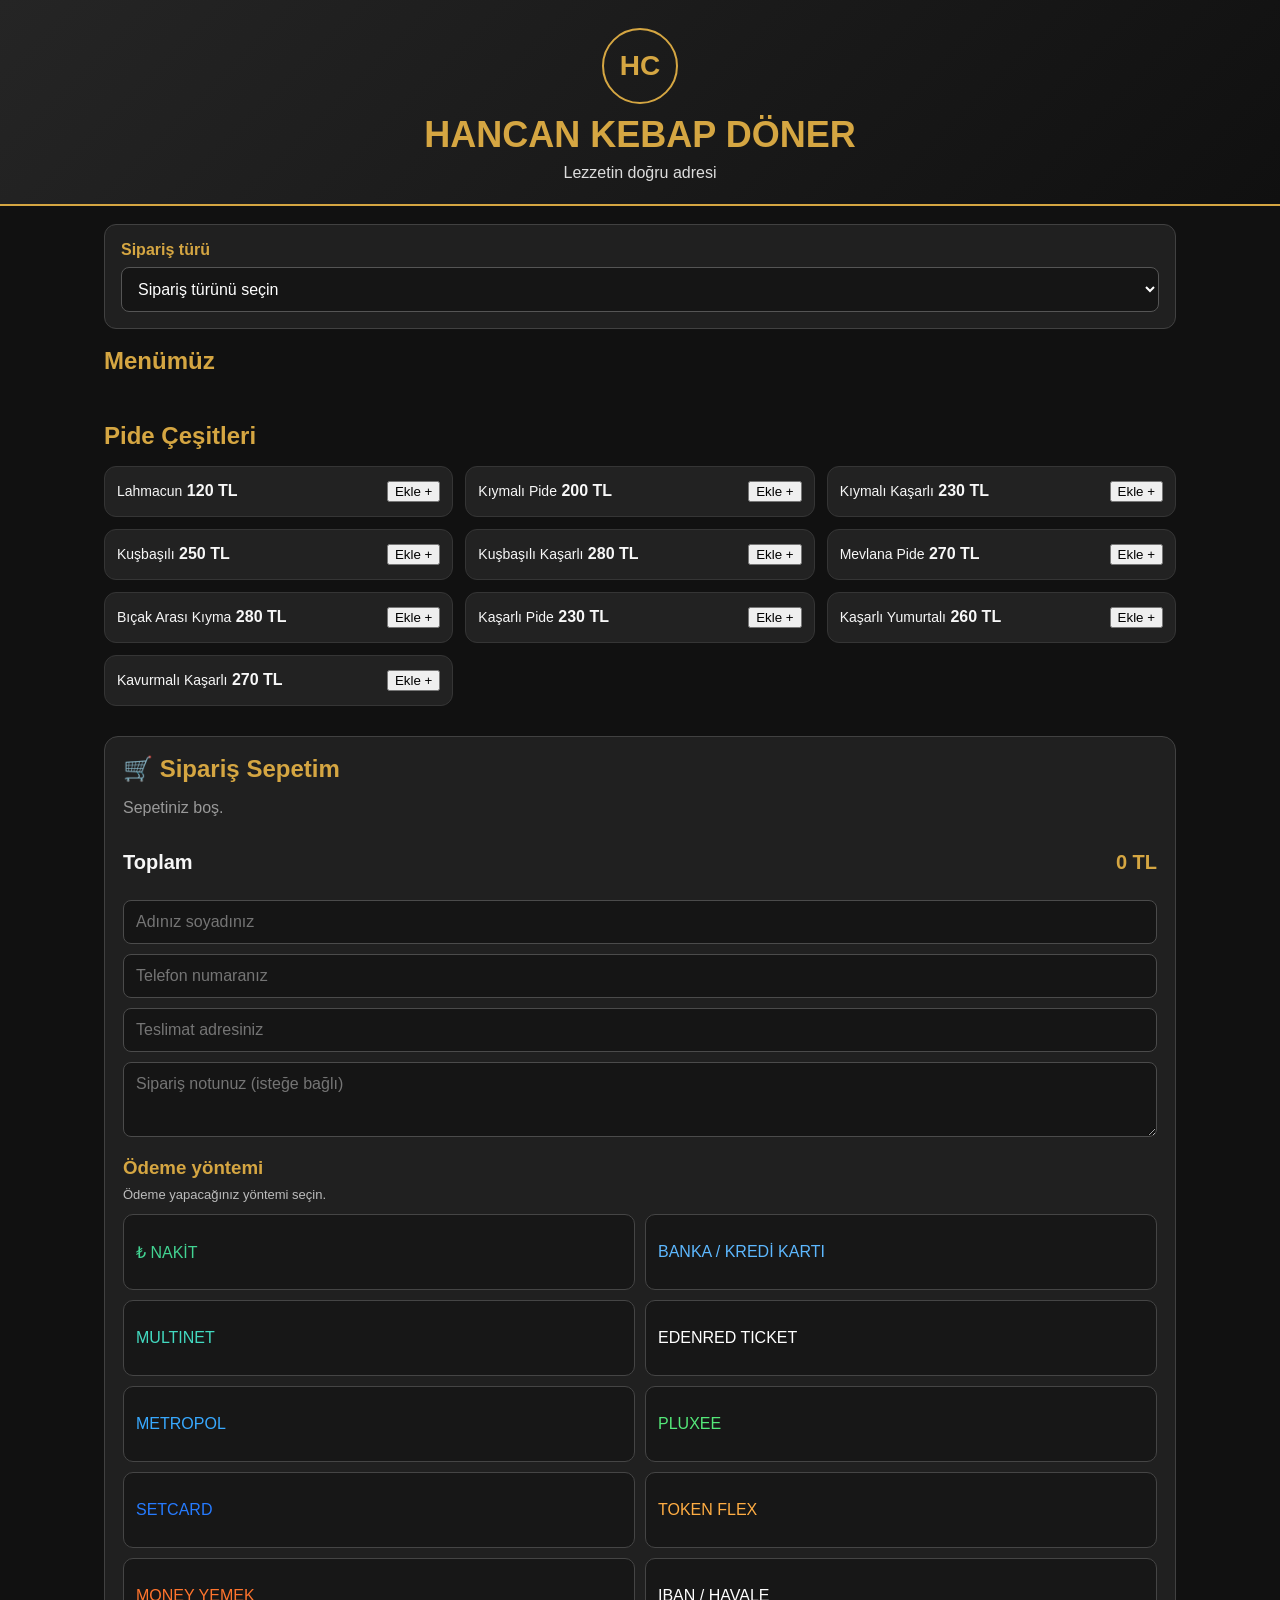
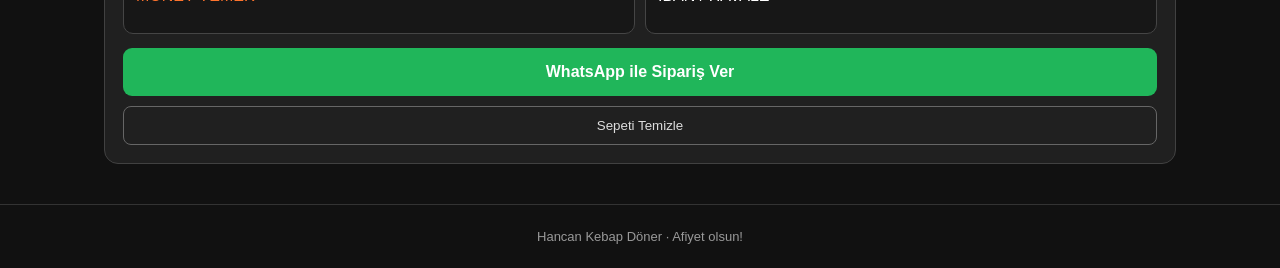
<file: index.htm>
<!DOCTYPE html>
<html lang="tr">
<head>
<meta charset="UTF-8">
<meta name="viewport" content="width=device-width, initial-scale=1">
<meta name="theme-color" content="#151515">
<title>Hancan Kebap Döner | Menü ve Sipariş</title>
<style>
:root{--gold:#d5a642;--dark:#151515;--panel:#222;--text:#f7f7f7;--muted:#bcbcbc;--green:#20b65a}
*{box-sizing:border-box}
body{margin:0;font-family:Arial,Helvetica,sans-serif;background:#111;color:var(--text)}
header{text-align:center;padding:28px 15px 22px;background:linear-gradient(135deg,#252525,#101010);border-bottom:2px solid var(--gold)}
.logo{width:76px;height:76px;margin:0 auto 10px;display:flex;align-items:center;justify-content:center;border:2px solid var(--gold);border-radius:50%;color:var(--gold);font-size:28px;font-weight:900}
header h1{margin:0;color:var(--gold);font-size:clamp(25px,5vw,36px)}
header p{color:#ddd;margin:8px 0 0}
.container{width:min(1100px,100%);margin:auto;padding:18px 14px 40px}
h2{color:var(--gold);margin:10px 0 16px}
.category-bar{display:flex;gap:9px;overflow-x:auto;padding:5px 2px 14px;margin-bottom:12px;scrollbar-width:thin;scrollbar-color:var(--gold) #292929;position:sticky;top:0;z-index:10;background:#111}
.category-btn{flex:0 0 auto;border:1px solid #555;border-radius:22px;background:#252525;color:white;padding:12px 16px;font-size:14px;font-weight:bold;cursor:pointer;white-space:nowrap}
.category-btn.active{background:var(--gold);border-color:var(--gold);color:#171717}
.category-btn:focus-visible,.add-btn:focus-visible,.qty-btn:focus-visible{outline:2px solid white;outline-offset:3px}
.menu-heading{display:flex;align-items:center;justify-content:space-between;gap:10px;margin:4px 0 16px}
.menu-heading h2{margin:0}
.product-count{color:var(--muted);font-size:13px}
.products{display:grid;grid-template-columns:repeat(2,minmax(0,1fr));gap:12px}
.product{display:flex;align-items:center;justify-content:space-between;gap:10px;min-width:0;background:var(--panel);border:1px solid #353535;border-radius:12px;padding:14px 12px}
.product-name{font-size:14px;line-height:1.4;overflow-wrap:anywhere}
.price{display:block;color:var(--gold);font-weight:bold;margin-top:7px;white-space:nowrap}
.add-btn{flex:0 0 auto;background:var(--gold);color:#161616;border:0;border-radius:8px;padding:10px 12px;font-weight:bold;cursor:pointer}
.cart{margin-top:30px;padding:18px;background:#202020;border:1px solid #414141;border-radius:14px}
.cart h2{margin-top:0}
.empty-cart{color:var(--muted);font-size:14px}
.cart-item{display:flex;align-items:center;justify-content:space-between;gap:12px;padding:12px 0;border-bottom:1px solid #3c3c3c}
.cart-item-name{font-size:14px;line-height:1.5}
.cart-item-price{color:var(--gold);font-weight:bold;white-space:nowrap}
.qty-controls{display:flex;align-items:center;gap:9px;margin-top:7px}
.qty-btn{width:30px;height:30px;border:0;border-radius:7px;font-size:18px;font-weight:bold;background:#444;color:white;cursor:pointer}
.qty-number{min-width:15px;text-align:center}
.remove-btn{background:transparent;border:0;color:#ff8585;cursor:pointer;font-size:12px;padding:5px 0}
.cart-total{display:flex;justify-content:space-between;gap:10px;font-size:20px;font-weight:bold;padding:18px 0}
.cart-total span:last-child{color:var(--gold)}
.order-fields{display:grid;gap:10px;margin-top:8px}
.order-fields input,.order-fields textarea{width:100%;border:1px solid #4b4b4b;background:#151515;color:white;border-radius:8px;padding:12px;font:inherit}
.order-fields textarea{min-height:75px;resize:vertical}
.payment-section{margin-top:20px}
.payment-section h3{color:var(--gold);margin:0 0 8px}
.payment-hint{color:var(--muted);font-size:13px;margin:0 0 12px}
.payment-options{display:grid;grid-template-columns:repeat(2,minmax(0,1fr));gap:10px}
.payment-option{display:flex;align-items:center;gap:10px;min-height:76px;padding:12px;background:#171717;border:1px solid #454545;border-radius:10px;cursor:pointer;text-align:left;color:white;font:inherit}
.payment-option.selected{border:2px solid var(--gold);background:#292317}
.payment-option input{accent-color:var(--gold);width:18px;height:18px;flex:0 0 auto}
.payment-logo{min-width:72px;max-width:110px;text-align:center;font-weight:900;font-size:15px;line-height:1.1;padding:8px 5px;border-radius:7px;background:#292929;overflow-wrap:anywhere}
.logo-cash{color:#42d392}
.logo-card{color:#5db8ff}
.logo-multinet{color:#42d9c0}
.logo-edenred{color:#ff4545}
.logo-metropol{color:#38a9ff}
.logo-pluxee{color:#54e879}
.logo-setcard{color:#267bff}
.logo-token{color:#ffad43}
.logo-money{color:#ff742d}
.payment-name{font-size:13px;font-weight:bold}
.table-banner{display:none;margin:0 0 18px;padding:14px;border:1px solid var(--gold);border-radius:10px;background:#292317;color:var(--gold);font-weight:bold}
.mode-panel{margin:0 0 18px;padding:16px;background:#202020;border:1px solid #414141;border-radius:12px}
.mode-panel label{display:block;color:var(--gold);font-weight:bold;margin-bottom:8px}
.mode-panel select{width:100%;padding:12px;border:1px solid #555;border-radius:8px;background:#151515;color:white;font:inherit}
#tableSelectWrap{margin-top:12px;display:none}
.whatsapp-btn{display:block;width:100%;margin-top:14px;padding:15px;border:0;border-radius:9px;background:var(--green);color:white;font-size:16px;font-weight:bold;text-align:center;cursor:pointer}
.clear-btn{width:100%;margin-top:10px;padding:11px;background:transparent;border:1px solid #666;border-radius:8px;color:#ddd;cursor:pointer}
footer{padding:24px 12px;text-align:center;color:#999;border-top:1px solid #333;font-size:13px}
@media(max-width:420px){.payment-options{grid-template-columns:1fr}.payment-option{min-height:64px}}
@media(max-width:520px){.products{grid-template-columns:1fr}.product{padding:14px}.container{padding-left:12px;padding-right:12px}}
@media(min-width:800px){.products{grid-template-columns:repeat(3,minmax(0,1fr))}}
</style>
</head>
<body>
<header>
  <div class="logo">HC</div>
  <h1>HANCAN KEBAP DÖNER</h1>
  <p>Lezzetin doğru adresi</p>
</header>
<main class="container">
  <div id="tableBanner" class="table-banner" role="status"></div>
  <section class="mode-panel" id="orderModePanel">
    <label for="orderMode">Sipariş türü</label>
    <select id="orderMode" onchange="updateOrderMode()">
      <option value="">Sipariş türünü seçin</option>
      <option value="table">Masada sipariş</option>
      <option value="takeaway">Paket sipariş</option>
    </select>
    <div id="tableSelectWrap">
      <label for="tableSelect" style="margin-top:12px">Masa numaranız</label>
      <select id="tableSelect" onchange="updateTableSelection()">
        <option value="">Masanızı seçin (1–25)</option>
      </select>
    </div>
  </section>
  <h2>Menümüz</h2>
  <nav id="categoryBar" class="category-bar" aria-label="Menü kategorileri"></nav>
  <section aria-live="polite">
    <div class="menu-heading">
      <h2 id="categoryTitle">Pide Çeşitleri</h2>
      <span id="productCount" class="product-count"></span>
    </div>
    <div id="products" class="products"></div>
  </section>
  <section class="cart" id="cart">
    <h2>🛒 Sipariş Sepetim</h2>
    <div id="cartItems"><p class="empty-cart">Henüz sepete ürün eklemedin.</p></div>
    <div class="cart-total"><span>Toplam</span><span id="total">0 TL</span></div>
    <div class="order-fields">
      <input id="customerName" type="text" placeholder="Adınız soyadınız" autocomplete="name">
      <input id="customerPhone" type="tel" placeholder="Telefon numaranız" autocomplete="tel">
      <input id="customerAddress" type="text" placeholder="Teslimat adresiniz" autocomplete="street-address">
      <textarea id="orderNote" placeholder="Sipariş notunuz (isteğe bağlı)"></textarea>
    </div>
    <section class="payment-section" aria-labelledby="paymentTitle">
      <h3 id="paymentTitle">Ödeme yöntemi</h3>
      <p class="payment-hint">Ödeme yapacağınız yöntemi seçin.</p>
      <div id="paymentOptions" class="payment-options"></div>
    </section>
    <button class="whatsapp-btn" onclick="sendOrder()">WhatsApp ile Sipariş Ver</button>
    <button class="clear-btn" onclick="clearCart()">Sepeti Temizle</button>
  </section>
</main>
<footer>Hancan Kebap Döner · Afiyet olsun!</footer>
<script>
const categories = [
  {name:"Pide Çeşitleri",items:[
    ["Lahmacun",120],["Kıymalı Pide",200],["Kıymalı Kaşarlı",230],
    ["Kuşbaşılı",250],["Kuşbaşılı Kaşarlı",280],["Mevlana Pide",270],
    ["Bıçak Arası Kıyma",280],["Kaşarlı Pide",230],
    ["Kaşarlı Yumurtalı",260],["Kavurmalı Kaşarlı",270]
  ]},
  {name:"Döner Çeşitleri",items:[
    ["Ekmek Arası (100 GR)",150],["Klasik (100 GR)",150],
    ["Hatay Soslu (100 GR)",150],["Zurna Döner (130 GR)",200],
    ["Pilav Üstü (100 GR)",200],["Pilav Üstü (150 GR)",240],
    ["Porsiyon Döner (150 GR)",250],["Porsiyon Döner (200 GR)",290]
  ]},
  {name:"Kebap ve Izgara",items:[
    ["Burdur Şiş",450],["Adana Kebap",450],["Kuzu Şiş",500],
    ["Ciğer Şiş",500],["Tavuk Şiş",350],["Tavuk Kanat",360],
    ["Patlıcanlı Kebap",450],["Domatesli Kebap",450],
    ["Sarma Beyti",500],["Altı Ezmeli",450],["Yoğurtlu Kebap",500],
    ["Tavuk Kelebek",340],["Tavuk Pirzola",340],
    ["4 Kişilik Hancan Karışık Kebap",2200],
    ["Tek Kişilik Karışık Specİal",900],["Izgara Köfte",450]
  ]},
  {name:"Dürüm Çeşitleri",items:[
    ["Adana Dürüm",220],["Urfa Dürüm",220],
    ["Lahmacun Arası Adana",350],["Tavuk Şiş",200],
    ["Kuzu Şiş",290],["Ciğer Şiş",290],["Köfte Dürüm",220],
    ["Yarım Ekmek Köfte",220],
    ["Specİal Karışık Dürüm (Adana-Kuzu)",450]
  ]},
  {name:"Kiloluk Tavuk ve Izgara",items:[
    ["Kanat 1 KG",699],["Kelebek 1 KG",499],["Pirzola 1 KG",499],
    ["Tavuk Şiş 1 KG",649],["5 Şiş Adana + 5 Şiş Tavuk",1700],
    ["Izgara Köfte 1 KG",1400]
  ]},
  {name:"Çorba Çeşitleri",items:[
    ["Mercimek Çorbası",200],["Tavuk Çorbası",200],
    ["Kelle Paça Çorbası",250],["İşkembe Çorbası",250]
  ]},
  {name:"Burgerler",items:[
    ["Et Hamburger",350],["Tavuk Hamburger",250]
  ]},
  {name:"Saç Kavurmalar",items:[
    ["Et Saç Kavurma",560],["Tavuk Saç Kavurma",360]
  ]},
  {name:"Güveç Çeşitleri",items:[
    ["Güveçte Köfte",450],["Güveçte Kuzu",560],
    ["Güveçte Tavuk",360]
  ]},
  {name:"Tatlılar",items:[
    ["Fırın Sütlaç",80],["Supangle",80],["Sade Künefe",200],
    ["Fıstıklı Künefe",250],["Kare Katmer",250],
    ["Gül Katmer",250],["Fıstıklı Burma",250]
  ]},
  {name:"İçecek Çeşitleri",items:[
    ["Coca cola 33cl.",80],["Coca cola Zero 33cl.",80],
    ["Fanta 33cl.",80],["Sprite 33 cl.",80],
    ["Fuse tea Karpuz 33cl.",80],["Fuse tea Şeftali 33cl.",80],
    ["Fuse tea Mango 33cl.",80],["Fuse tea Limon 33cl.",80],
    ["Fuse tea Çilek 33cl.",80],["Cappy şeftali 33cl.",80],
    ["Cappy karışık 33cl.",80],["Cappy vişne 33cl.",80],
    ["Sütaş ayran 27cl.",50],["Acılı şalgam 33cl.",50],
    ["Acısız şalgam 33cl.",50],["Su 0.5",20],
    ["1 litre kola",100],["1 litre fanta",100],
    ["1 litre sprite",100],["1 litre ayran",80],
    ["1 litre acılı şalgam",80],["1 litre acısız şalgam",80],
    ["2.5 litre kola",130],["2.5 litre fanta",130]
  ]},
  {name:"Mezeler",items:[
    ["Humus",200],["Mutebbel",200],["Babağannuş",200],
    ["Acı Ezme",150],["Haydari",150],["Köpoğlu",200]
  ]}
];

const WHATSAPP_NUMBER = "905451546507";

const paymentMethods = [
  {name:"Nakit",detail:"₺ NAKİT",className:"logo-cash"},
  {name:"Banka / Kredi Kartı",detail:"BANKA / KREDİ KARTI",className:"logo-card"},
  {name:"Multinet",detail:"MULTINET",className:"logo-multinet"},
  {name:"Edenred Ticket",detail:"EDENRED TICKET",className:"logo-ticket"},
  {name:"Metropol",detail:"METROPOL",className:"logo-metropol"},
  {name:"Pluxee (Sodexo)",detail:"PLUXEE",className:"logo-pluxee"},
  {name:"Setcard",detail:"SETCARD",className:"logo-setcard"},
  {name:"Token flex",detail:"TOKEN FLEX",className:"logo-token"},
  {name:"MoneyYemek",detail:"MONEY YEMEK",className:"logo-money"},
  {name:"IBAN ile Havale/EFT",detail:"IBAN / HAVALE",className:"logo-iban"}
];

const IBAN_OWNER = "Mehmet Yıldız";
const IBAN_NUMBER = "TR63 0015 7000 0000 0158 1639 83";

const params = new URLSearchParams(window.location.search);
const rawTable = parseInt(params.get("masa"),10);
const tableNumber = Number.isInteger(rawTable) && rawTable >= 1 && rawTable <= 25
  ? rawTable
  : null;

let selectedPayment = "";
let orderMode = "";
let selectedCategory = 0;

const portionCategories = [
  "Pide Çeşitleri",
  "Kebap ve Izgara",
  "Dürüm Çeşitleri",
  "Saç Kavurmalar",
  "Güveç Çeşitleri"
];

const cart = new Map();

function formatPrice(price) {
  return Number(price).toLocaleString("tr-TR") + " TL";
}

function renderPaymentOptions() {
  const container = document.getElementById("paymentOptions");
  if (!container) return;

  container.innerHTML = paymentMethods.map(method => `
    <button type="button"
      class="payment-option ${method.className}"
      data-payment="${method.name}">
      ${method.detail}
    </button>
  `).join("");

  container.querySelectorAll("[data-payment]").forEach(button => {
    button.addEventListener("click", () => {
      selectedPayment = button.dataset.payment;

      container.querySelectorAll("[data-payment]").forEach(item => {
        item.classList.toggle("selected", item === button);
      });

      const ibanInfo = document.getElementById("ibanInfo");
      if (ibanInfo) {
        ibanInfo.style.display =
          selectedPayment === "IBAN ile Havale/EFT" ? "block" : "none";
      }
    });
  });

  const ibanInfo = document.getElementById("ibanInfo");
  if (ibanInfo) ibanInfo.style.display = "none";
}

function setupTableOptions() {
  const select = document.getElementById("tableSelect");
  if (!select) return;

  select.innerHTML = '<option value="">Masa seçin</option>';

  for (let i = 1; i <= 25; i++) {
    const option = document.createElement("option");
    option.value = String(i);
    option.textContent = "Masa " + i;
    select.appendChild(option);
  }

  if (tableNumber) {
    select.value = String(tableNumber);
  }
}

function updateOrderMode() {
  const modeSelect = document.getElementById("orderMode");
  if (!modeSelect) return;

  orderMode = modeSelect.value;

  const tableArea = document.getElementById("tableArea");
  const deliveryArea = document.getElementById("deliveryArea");

  if (tableArea) {
    tableArea.style.display = orderMode === "Masa" ? "block" : "none";
  }

  if (deliveryArea) {
    deliveryArea.style.display = orderMode === "Paket Servis" ? "block" : "none";
  }
}

function updateTableSelection() {
  const select = document.getElementById("tableSelect");
  if (select && select.value) {
    select.dataset.selected = select.value;
  }
}

function renderCategories() {
  const container = document.getElementById("categories");
  if (!container) return;

  container.innerHTML = categories.map((category, index) => `
    <button type="button"
      class="category-button ${index === selectedCategory ? "active" : ""}"
      data-category="${index}">
      ${category.name}
    </button>
  `).join("");

  container.querySelectorAll("[data-category]").forEach(button => {
    button.addEventListener("click", () => {
      selectedCategory = Number(button.dataset.category);
      renderCategories();
      renderProducts();
    });
  });
}

function renderProducts() {
  const container = document.getElementById("products");
  if (!container) return;

  const category = categories[selectedCategory];
  if (!category) return;

  container.innerHTML = category.items.map(([name, price]) => `
    <div class="product">
      <div class="product-info">
        <span class="product-name">${name}</span>
        <strong class="product-price">${formatPrice(price)}</strong>
      </div>
      <button type="button" class="add-button"
        data-product="${encodeURIComponent(name)}"
        data-price="${price}">
        Ekle +
      </button>
    </div>
  `).join("");

  container.querySelectorAll("[data-product]").forEach(button => {
    button.addEventListener("click", () => {
      const name = decodeURIComponent(button.dataset.product);
      const price = Number(button.dataset.price);

      if (portionCategories.includes(category.name)) {
        showPortionChoice(name, price, category.name);
      } else {
        addToCart(name, price, category.name, "Normal");
      }
    });
  });
}
  function showPortionChoice(name, price, categoryName) {
  const oldModal = document.getElementById("portionModal");
  if (oldModal) oldModal.remove();

  const modal = document.createElement("div");
  modal.id = "portionModal";

  modal.style.cssText = `
    position:fixed; inset:0; z-index:9999;
    background:rgba(0,0,0,.8);
    display:flex; align-items:center; justify-content:center;
    padding:20px;
  `;

  modal.innerHTML = `
    <div style="
      background:#171717; color:white; width:100%; max-width:380px;
      padding:25px; border-radius:18px; border:1px solid #c9a34a;
      text-align:center; box-shadow:0 10px 40px #0008;">
      <h2 style="color:#d7b45a;margin:0 0 8px;">Porsiyon Seçimi</h2>
      <p style="margin:0 0 20px;">${name}</p>

      <button id="normalPortion" style="
        width:100%; padding:15px; margin-bottom:10px;
        background:#c9a34a; color:#111; border:0;
        border-radius:10px; font-weight:bold; font-size:16px;">
        Normal Porsiyon — ${formatPrice(price)}
      </button>

      <button id="largePortion" style="
        width:100%; padding:15px; margin-bottom:10px;
        background:#292929; color:#e4c36b; border:1px solid #c9a34a;
        border-radius:10px; font-weight:bold; font-size:16px;">
        1,5 Porsiyon — ${formatPrice(price * 1.5)}
      </button>

      <button id="cancelPortion" style="
        background:transparent; color:#ccc; border:0;
        padding:10px; cursor:pointer;">Vazgeç</button>
    </div>
  `;

  document.body.appendChild(modal);

  document.getElementById("normalPortion").onclick = () => {
    addToCart(name, price, categoryName, "Normal");
    modal.remove();
  };

  document.getElementById("largePortion").onclick = () => {
    addToCart(name, price * 1.5, categoryName, "1,5 Porsiyon");
    modal.remove();
  };

  document.getElementById("cancelPortion").onclick = () => modal.remove();

  modal.addEventListener("click", event => {
    if (event.target === modal) modal.remove();
  });
}

function addToCart(name, price, categoryName, portion) {
  const key = `${categoryName}::${name}::${portion}`;

  if (cart.has(key)) {
    const item = cart.get(key);
    item.quantity += 1;
  } else {
    cart.set(key, {
      name,
      price,
      category: categoryName,
      portion,
      quantity: 1
    });
  }

  renderCart();
}

function changeQuantity(key, change) {
  if (!cart.has(key)) return;

  const item = cart.get(key);
  item.quantity += change;

  if (item.quantity <= 0) {
    cart.delete(key);
  }

  renderCart();
}

function renderCart() {
  const container = document.getElementById("cartItems");
  const totalElement = document.getElementById("cartTotal");
  const countElement = document.getElementById("cartCount");

  if (!container) return;

  let total = 0;
  let count = 0;

  if (cart.size === 0) {
    container.innerHTML = '<p style="color:#999;">Sepetiniz boş.</p>';
  } else {
    container.innerHTML = Array.from(cart.entries()).map(([key, item]) => {
      const itemTotal = item.price * item.quantity;
      total += itemTotal;
      count += item.quantity;

      return `
        <div class="cart-item" style="
          display:flex; justify-content:space-between; align-items:center;
          gap:10px; padding:12px 0; border-bottom:1px solid #333;">
          <div style="flex:1;">
            <strong>${item.name}</strong>
            <div style="font-size:13px;color:#c9a34a;">
              ${item.portion} · ${formatPrice(item.price)}
            </div>
            <div style="font-weight:bold;margin-top:4px;">
              ${formatPrice(itemTotal)}
            </div>
          </div>

          <div style="display:flex;align-items:center;gap:8px;">
            <button type="button"
              data-minus="${encodeURIComponent(key)}"
              style="padding:6px 11px;">−</button>
            <strong>${item.quantity}</strong>
            <button type="button"
              data-plus="${encodeURIComponent(key)}"
              style="padding:6px 11px;">+</button>
          </div>
        </div>
      `;
    }).join("");

    container.querySelectorAll("[data-minus]").forEach(button => {
      button.addEventListener("click", () => {
        changeQuantity(decodeURIComponent(button.dataset.minus), -1);
      });
    });

    container.querySelectorAll("[data-plus]").forEach(button => {
      button.addEventListener("click", () => {
        changeQuantity(decodeURIComponent(button.dataset.plus), 1);
      });
    });
  }

  if (totalElement) totalElement.textContent = formatPrice(total);
  if (countElement) countElement.textContent = String(count);
}

function clearCart() {
  if (cart.size === 0) return;

  if (confirm("Sepetteki tüm ürünler silinsin mi?")) {
    cart.clear();
    renderCart();
  }
}

function sendOrder() {
  if (cart.size === 0) {
    alert("Kanka, önce sepete ürün eklemelisin.");
    return;
  }

  const modeSelect = document.getElementById("orderMode");
  const mode = modeSelect ? modeSelect.value : "";

  if (!mode) {
    alert("Lütfen sipariş türünü seç.");
    return;
  }

  const nameInput = document.getElementById("customerName");
  const phoneInput = document.getElementById("customerPhone");
  const addressInput = document.getElementById("customerAddress");
  const tableSelect = document.getElementById("tableSelect");

  const customerName = nameInput ? nameInput.value.trim() : "";
  const customerPhone = phoneInput ? phoneInput.value.trim() : "";
  const customerAddress = addressInput ? addressInput.value.trim() : "";

  if (!customerName) {
    alert("Lütfen adını yaz.");
    if (nameInput) nameInput.focus();
    return;
  }

  if (mode === "Masa" && !(tableSelect && tableSelect.value)) {
    alert("Lütfen masa numaranı seç.");
    if (tableSelect) tableSelect.focus();
    return;
  }

  if (mode === "Paket Servis") {
    if (!customerPhone || !customerAddress) {
      alert("Paket servis için telefon ve adres bilgilerini doldur.");
      return;
    }
  }

  if (!selectedPayment) {
    alert("Lütfen ödeme yöntemini seç.");
    return;
  }

  const lines = [
    "🍽️ *HANCAN KEBAP DÖNER — SİPARİŞ*",
    "",
    "👤 Müşteri: " + customerName,
    "📞 Telefon: " + (customerPhone || "Belirtilmedi"),
    "📍 Sipariş türü: " + mode
  ];

  if (mode === "Masa") {
    lines.push("🪑 Masa: " + tableSelect.value);
  }

  if (mode === "Paket Servis") {
    lines.push("🏠 Adres: " + customerAddress);
  }

  lines.push("", "🛒 *SİPARİŞ DETAYI*");

  let total = 0;

  for (const item of cart.values()) {
    const itemTotal = item.price * item.quantity;
    total += itemTotal;

    lines.push(
      `• ${item.name} (${item.portion}) x${item.quantity} — ${formatPrice(itemTotal)}`
    );
  }

  lines.push(
    "",
    "💳 Ödeme: " + selectedPayment,
    "💰 *TOPLAM: " + formatPrice(total) + "*"
  );

  if (selectedPayment === "IBAN ile Havale/EFT") {
    lines.push(
      "",
      "Alıcı: " + IBAN_OWNER,
      "IBAN: " + IBAN_NUMBER
    );
  }

  lines.push("", "Afiyet olsun!");

  const url =
    "https://wa.me/" + WHATSAPP_NUMBER +
    "?text=" + encodeURIComponent(lines.join("\n"));

  window.open(url, "_blank");
}

document.addEventListener("DOMContentLoaded", () => {
  renderPaymentOptions();
  setupTableOptions();
  renderCategories();
  renderProducts();
  renderCart();

  const modeSelect = document.getElementById("orderMode");
  if (modeSelect) {
    modeSelect.addEventListener("change", updateOrderMode);
    updateOrderMode();
  }

  const tableSelect = document.getElementById("tableSelect");
  if (tableSelect) {
    tableSelect.addEventListener("change", updateTableSelection);
  }

  const orderButton = document.getElementById("sendOrder");
  if (orderButton) {
    orderButton.addEventListener("click", sendOrder);
  }

  const clearButton = document.getElementById("clearCart");
  if (clearButton) {
    clearButton.addEventListener("click", clearCart);
  }
});
</script>
</body>
</html>
</file>
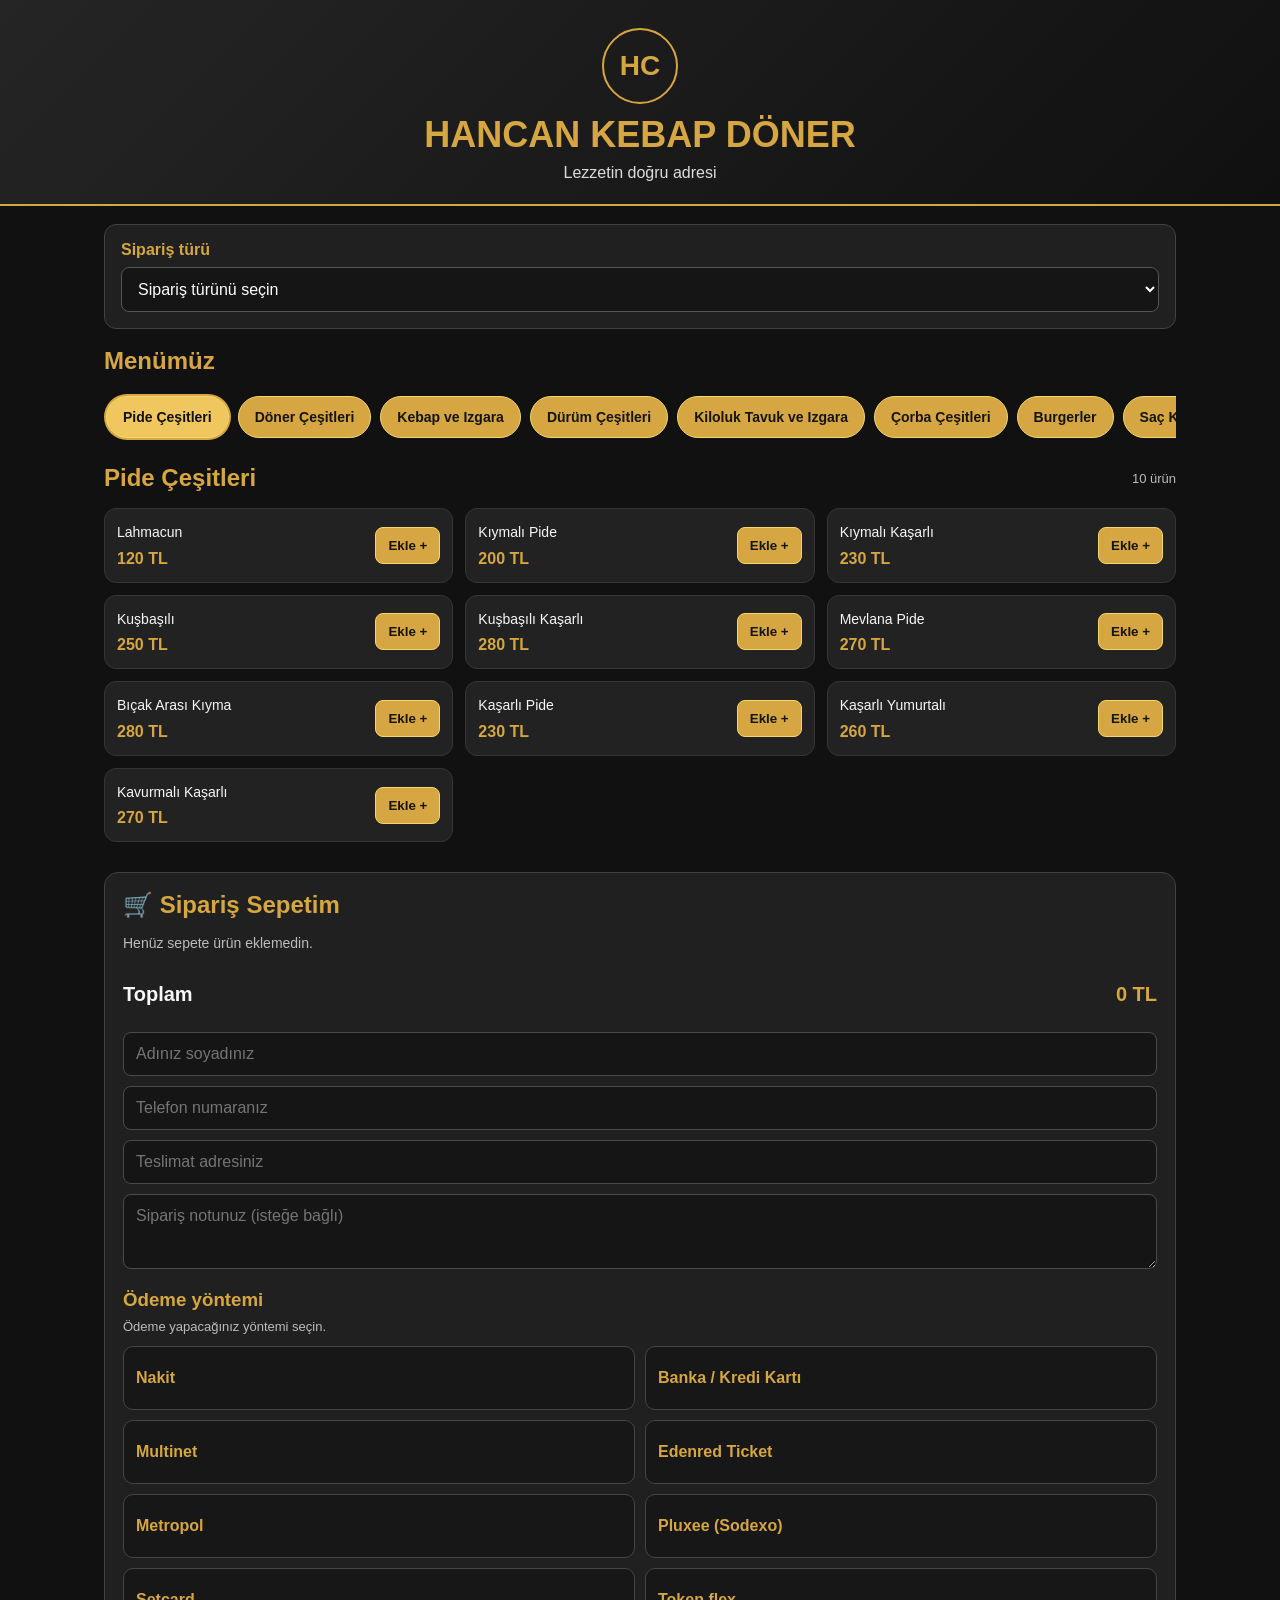
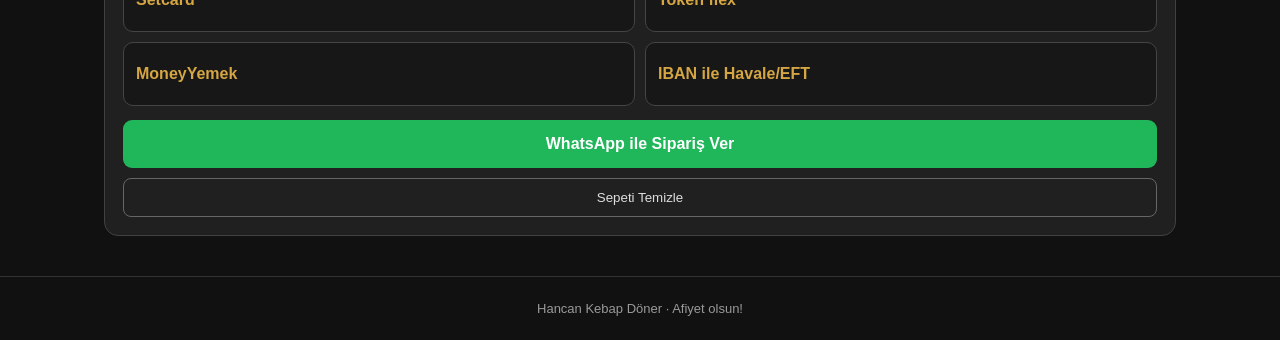
<file: index.html>
<!DOCTYPE html>
<html lang="tr">
<head>
<meta charset="UTF-8">
<meta name="viewport" content="width=device-width, initial-scale=1">
<meta name="theme-color" content="#151515">
<title>Hancan Kebap Döner | Menü ve Sipariş</title>
<style>
:root{--gold:#d5a642;--dark:#151515;--panel:#222;--text:#f7f7f7;--muted:#bcbcbc;--green:#20b65a}
*{box-sizing:border-box}
body{margin:0;font-family:Arial,Helvetica,sans-serif;background:#111;color:var(--text)}
header{text-align:center;padding:28px 15px 22px;background:linear-gradient(135deg,#252525,#101010);border-bottom:2px solid var(--gold)}
.logo{width:76px;height:76px;margin:0 auto 10px;display:flex;align-items:center;justify-content:center;border:2px solid var(--gold);border-radius:50%;color:var(--gold);font-size:28px;font-weight:900}
header h1{margin:0;color:var(--gold);font-size:clamp(25px,5vw,36px)}
header p{color:#ddd;margin:8px 0 0}
.container{width:min(1100px,100%);margin:auto;padding:18px 14px 40px}
h2{color:var(--gold);margin:10px 0 16px}
.category-bar{display:flex;gap:9px;overflow-x:auto;padding:5px 2px 14px;margin-bottom:12px;scrollbar-width:thin;scrollbar-color:var(--gold) #292929;position:sticky;top:0;z-index:10;background:#111}
.category-button,.category-button.active{flex:0 0 auto;border:1px solid #f5d76e!important;border-radius:22px!important;background:#d5a642!important;color:#151515!important;padding:12px 16px;font-size:14px;font-weight:bold;cursor:pointer;white-space:nowrap}
.category-button.active{background:#f0c75e!important;color:#111!important;box-shadow:0 0 0 2px #d5a642}
.menu-heading{display:flex;align-items:center;justify-content:space-between;gap:10px;margin:4px 0 16px}
.menu-heading h2{margin:0}
.product-count{color:var(--muted);font-size:13px}
.products{display:grid;grid-template-columns:repeat(2,minmax(0,1fr));gap:12px}
.product{display:flex;align-items:center;justify-content:space-between;gap:10px;min-width:0;background:var(--panel);border:1px solid #353535;border-radius:12px;padding:14px 12px}
.product-name{font-size:14px;line-height:1.4;overflow-wrap:anywhere}
.price{display:block;color:var(--gold);font-weight:bold;margin-top:7px;white-space:nowrap}
.add-btn{flex:0 0 auto;background:#d5a642!important;color:#151515!important;border:1px solid #f5d76e!important;border-radius:8px;padding:10px 12px;font-weight:bold;cursor:pointer}
.cart{margin-top:30px;padding:18px;background:#202020;border:1px solid #414141;border-radius:14px}
.cart h2{margin-top:0}
.empty-cart{color:var(--muted);font-size:14px}
.cart-item{display:flex;align-items:center;justify-content:space-between;gap:12px;padding:12px 0;border-bottom:1px solid #3c3c3c}
.cart-item-name{font-size:14px;line-height:1.5}
.cart-item-price{color:var(--gold);font-weight:bold;white-space:nowrap}
.qty-controls{display:flex;align-items:center;gap:9px;margin-top:7px}
.qty-btn{width:30px;height:30px;border:0;border-radius:7px;font-size:18px;font-weight:bold;background:#444;color:white;cursor:pointer}
.remove-btn{background:transparent;border:0;color:#ff8585;cursor:pointer;font-size:12px;padding:5px 0}
.cart-total{display:flex;justify-content:space-between;gap:10px;font-size:20px;font-weight:bold;padding:18px 0}
.cart-total span:last-child{color:var(--gold)}
.order-fields{display:grid;gap:10px;margin-top:8px}
.order-fields input,.order-fields textarea{width:100%;border:1px solid #4b4b4b;background:#151515;color:white;border-radius:8px;padding:12px;font:inherit}
.order-fields textarea{min-height:75px;resize:vertical}
.payment-section{margin-top:20px}
.payment-section h3{color:var(--gold);margin:0 0 8px}
.payment-hint{color:var(--muted);font-size:13px;margin:0 0 12px}
.payment-options{display:grid;grid-template-columns:repeat(2,minmax(0,1fr));gap:10px}
.payment-option{display:flex;align-items:center;gap:10px;min-height:64px;padding:12px;background:#171717;border:1px solid #454545;border-radius:10px;cursor:pointer;text-align:left;color:white;font:inherit}
.payment-option.selected{border:2px solid var(--gold);background:#292317}
.payment-option strong{color:var(--gold)}
.whatsapp-btn{display:block;width:100%;margin-top:14px;padding:15px;border:0;border-radius:9px;background:var(--green);color:white;font-size:16px;font-weight:bold;text-align:center;cursor:pointer}
.clear-btn{width:100%;margin-top:10px;padding:11px;background:transparent;border:1px solid #666;border-radius:8px;color:#ddd;cursor:pointer}
.mode-panel{margin:0 0 18px;padding:16px;background:#202020;border:1px solid #414141;border-radius:12px}
.mode-panel label{display:block;color:var(--gold);font-weight:bold;margin-bottom:8px}
.mode-panel select{width:100%;padding:12px;border:1px solid #555;border-radius:8px;background:#151515;color:white;font:inherit}
#tableSelectWrap{margin-top:12px;display:none}
.table-banner{display:none;margin:0 0 18px;padding:14px;border:1px solid var(--gold);border-radius:10px;background:#292317;color:var(--gold);font-weight:bold}
footer{padding:24px 12px;text-align:center;color:#999;border-top:1px solid #333;font-size:13px}
@media(max-width:420px){.payment-options{grid-template-columns:1fr}}
@media(max-width:520px){.products{grid-template-columns:1fr}.product{padding:14px}.container{padding-left:12px;padding-right:12px}}
@media(min-width:800px){.products{grid-template-columns:repeat(3,minmax(0,1fr))}}
</style>
</head>
<body>
<header><div class="logo">HC</div><h1>HANCAN KEBAP DÖNER</h1><p>Lezzetin doğru adresi</p></header>
<main class="container">
<div id="tableBanner" class="table-banner" role="status"></div>
<section class="mode-panel">
<label for="orderMode">Sipariş türü</label>
<select id="orderMode"><option value="">Sipariş türünü seçin</option><option value="Masa">Masada sipariş</option><option value="Paket Servis">Paket sipariş</option></select>
<div id="tableSelectWrap"><label for="tableSelect" style="margin-top:12px">Masa numaranız</label><select id="tableSelect"><option value="">Masanızı seçin</option></select></div>
</section>
<h2>Menümüz</h2><nav id="categoryBar" class="category-bar" aria-label="Menü kategorileri"></nav>
<section aria-live="polite"><div class="menu-heading"><h2 id="categoryTitle">Pide Çeşitleri</h2><span id="productCount" class="product-count"></span></div><div id="products" class="products"></div></section>
<section class="cart"><h2>🛒 Sipariş Sepetim</h2><div id="cartItems"><p class="empty-cart">Henüz sepete ürün eklemedin.</p></div><div class="cart-total"><span>Toplam</span><span id="total">0 TL</span></div>
<div class="order-fields"><input id="customerName" type="text" placeholder="Adınız soyadınız" autocomplete="name"><input id="customerPhone" type="tel" placeholder="Telefon numaranız" autocomplete="tel"><input id="customerAddress" type="text" placeholder="Teslimat adresiniz" autocomplete="street-address"><textarea id="orderNote" placeholder="Sipariş notunuz (isteğe bağlı)"></textarea></div>
<section class="payment-section"><h3>Ödeme yöntemi</h3><p class="payment-hint">Ödeme yapacağınız yöntemi seçin.</p><div id="paymentOptions" class="payment-options"></div></section>
<button class="whatsapp-btn" id="sendOrder">WhatsApp ile Sipariş Ver</button><button class="clear-btn" id="clearCart">Sepeti Temizle</button></section>
</main><footer>Hancan Kebap Döner · Afiyet olsun!</footer>
<script>
const categories = [
{name:"Pide Çeşitleri",items:[["Lahmacun",120],["Kıymalı Pide",200],["Kıymalı Kaşarlı",230],["Kuşbaşılı",250],["Kuşbaşılı Kaşarlı",280],["Mevlana Pide",270],["Bıçak Arası Kıyma",280],["Kaşarlı Pide",230],["Kaşarlı Yumurtalı",260],["Kavurmalı Kaşarlı",270]]},
{name:"Döner Çeşitleri",items:[["Ekmek Arası (100 GR)",150],["Klasik (100 GR)",150],["Hatay Soslu (100 GR)",150],["Zurna Döner (130 GR)",200],["Pilav Üstü (100 GR)",200],["Pilav Üstü (150 GR)",240],["Porsiyon Döner (150 GR)",250],["Porsiyon Döner (200 GR)",290]]},
{name:"Kebap ve Izgara",items:[["Burdur Şiş",450],["Adana Kebap",450],["Kuzu Şiş",500],["Ciğer Şiş",500],["Tavuk Şiş",350],["Tavuk Kanat",360],["Patlıcanlı Kebap",450],["Domatesli Kebap",450],["Sarma Beyti",500],["Altı Ezmeli",450],["Yoğurtlu Kebap",500],["Tavuk Kelebek",340],["Tavuk Pirzola",340],["4 Kişilik Hancan Karışık Kebap",2200],["Tek Kişilik Karışık Special",900],["Izgara Köfte",450]]},
{name:"Dürüm Çeşitleri",items:[["Adana Dürüm",220],["Urfa Dürüm",220],["Lahmacun Arası Adana",350],["Tavuk Şiş",200],["Kuzu Şiş",290],["Ciğer Şiş",290],["Köfte Dürüm",220],["Yarım Ekmek Köfte",220],["Special Karışık Dürüm (Adana-Kuzu)",450]]},
{name:"Kiloluk Tavuk ve Izgara",items:[["Kanat 1 KG",699],["Kelebek 1 KG",499],["Pirzola 1 KG",499],["Tavuk Şiş 1 KG",649],["5 Şiş Adana + 5 Şiş Tavuk",1700],["Izgara Köfte 1 KG",1400]]},
{name:"Çorba Çeşitleri",items:[["Mercimek Çorbası",200],["Tavuk Çorbası",200],["Kelle Paça Çorbası",250],["İşkembe Çorbası",250]]},
{name:"Burgerler",items:[["Et Hamburger",350],["Tavuk Hamburger",250]]},
{name:"Saç Kavurmalar",items:[["Et Saç Kavurma",560],["Tavuk Saç Kavurma",360]]},
{name:"Güveç Çeşitleri",items:[["Güveçte Köfte",450],["Güveçte Kuzu",560],["Güveçte Tavuk",360]]},
{name:"Tatlılar",items:[["Fırın Sütlaç",80],["Supangle",80],["Sade Künefe",200],["Fıstıklı Künefe",250],["Kare Katmer",250],["Gül Katmer",250],["Fıstıklı Burma",250]]},
{name:"İçecek Çeşitleri",items:[["Coca cola 33cl.",80],["Coca cola Zero 33cl.",80],["Fanta 33cl.",80],["Sprite 33 cl.",80],["Fuse tea Karpuz 33cl.",80],["Fuse tea Şeftali 33cl.",80],["Fuse tea Mango 33cl.",80],["Fuse tea Limon 33cl.",80],["Fuse tea Çilek 33cl.",80],["Cappy şeftali 33cl.",80],["Cappy karışık 33cl.",80],["Cappy vişne 33cl.",80],["Sütaş ayran 27cl.",50],["Acılı şalgam 33cl.",50],["Acısız şalgam 33cl.",50],["Su 0.5",20],["1 litre kola",100],["1 litre fanta",100],["1 litre sprite",100],["1 litre ayran",80],["1 litre acılı şalgam",80],["1 litre acısız şalgam",80],["2.5 litre kola",130],["2.5 litre fanta",130]]},
{name:"Mezeler",items:[["Humus",200],["Mutebbel",200],["Babağannuş",200],["Acı Ezme",150],["Haydari",150],["Köpoğlu",200]]}
];
const WHATSAPP_NUMBER="905451546507";
const paymentMethods=["Nakit","Banka / Kredi Kartı","Multinet","Edenred Ticket","Metropol","Pluxee (Sodexo)","Setcard","Token flex","MoneyYemek","IBAN ile Havale/EFT"];
const IBAN_OWNER="Mehmet Yıldız", IBAN_NUMBER="TR63 0015 7000 0000 0158 1639 83";
const portionCategories=["Pide Çeşitleri","Kebap ve Izgara","Dürüm Çeşitleri","Saç Kavurmalar","Güveç Çeşitleri"];
let selectedCategory=0,selectedPayment="",orderMode="";
const cart=new Map();
const $=id=>document.getElementById(id);
const money=n=>Number(n).toLocaleString("tr-TR")+" TL";
function renderCategories(){
 const bar=$("categoryBar");
 bar.innerHTML=categories.map((c,i)=>`<button type="button" class="category-button ${i===selectedCategory?"active":""}" data-category="${i}">${c.name}</button>`).join("");
 bar.querySelectorAll("[data-category]").forEach(b=>b.addEventListener("click",()=>{selectedCategory=Number(b.dataset.category);renderCategories();renderProducts();}));
}
function renderProducts(){
 const cat=categories[selectedCategory],box=$("products");
 $("categoryTitle").textContent=cat.name;$("productCount").textContent=cat.items.length+" ürün";
 box.innerHTML=cat.items.map(([n,p])=>`<article class="product"><div><div class="product-name">${n}</div><strong class="price">${money(p)}</strong></div><button class="add-btn" type="button" data-name="${encodeURIComponent(n)}" data-price="${p}">Ekle +</button></article>`).join("");
 box.querySelectorAll(".add-btn").forEach(b=>b.addEventListener("click",()=>addItem(decodeURIComponent(b.dataset.name),Number(b.dataset.price),cat.name)));
}
function addItem(name,price,category,portion="Normal"){
 const key=category+"::"+name+"::"+portion;
 if(cart.has(key))cart.get(key).quantity++;else cart.set(key,{name,price,category,portion,quantity:1});
 renderCart();
}
function renderCart(){
 let total=0,count=0;
 $("cartItems").innerHTML=cart.size?Array.from(cart.entries()).map(([key,item])=>{const sub=item.price*item.quantity;total+=sub;count+=item.quantity;return `<div class="cart-item"><div class="cart-item-name"><strong>${item.name}</strong><div class="cart-item-price">${item.portion} · ${money(item.price)}</div><button class="remove-btn" data-remove="${encodeURIComponent(key)}">Kaldır</button></div><div class="qty-controls"><button class="qty-btn" data-minus="${encodeURIComponent(key)}">−</button><strong>${item.quantity}</strong><button class="qty-btn" data-plus="${encodeURIComponent(key)}">+</button></div></div>`}).join(""):'<p class="empty-cart">Henüz sepete ürün eklemedin.</p>';
 $("total").textContent=money(total);
 $("cartItems").querySelectorAll("[data-minus]").forEach(b=>b.onclick=()=>changeQty(decodeURIComponent(b.dataset.minus),-1));
 $("cartItems").querySelectorAll("[data-plus]").forEach(b=>b.onclick=()=>changeQty(decodeURIComponent(b.dataset.plus),1));
 $("cartItems").querySelectorAll("[data-remove]").forEach(b=>b.onclick=()=>{cart.delete(decodeURIComponent(b.dataset.remove));renderCart()});
}
function changeQty(key,delta){if(!cart.has(key))return;const x=cart.get(key);x.quantity+=delta;if(x.quantity<=0)cart.delete(key);renderCart()}
function renderPayments(){
 $("paymentOptions").innerHTML=paymentMethods.map((m,i)=>`<button type="button" class="payment-option" data-payment="${i}"><strong>${m}</strong></button>`).join("");
 $("paymentOptions").querySelectorAll("[data-payment]").forEach(b=>b.onclick=()=>{selectedPayment=paymentMethods[Number(b.dataset.payment)];$("paymentOptions").querySelectorAll(".payment-option").forEach(x=>x.classList.toggle("selected",x===b));});
}
function sendOrder(){
 if(!cart.size){alert("Önce sepete ürün eklemelisin.");return}
 const mode=$("orderMode").value,name=$("customerName").value.trim(),phone=$("customerPhone").value.trim(),address=$("customerAddress").value.trim(),table=$("tableSelect").value;
 if(!mode){alert("Lütfen sipariş türünü seç.");return}
 if(!name){alert("Lütfen adınızı yazın.");$("customerName").focus();return}
 if(mode==="Masa"&&!table){alert("Lütfen masa numaranızı seçin.");return}
 if(mode==="Paket Servis"&&(!phone||!address)){alert("Paket sipariş için telefon ve adresi doldurun.");return}
 if(!selectedPayment){alert("Lütfen ödeme yöntemini seçin.");return}
 const lines=["🍽️ *HANCAN KEBAP DÖNER — SİPARİŞ*","","👤 Müşteri: "+name,"📞 Telefon: "+(phone||"Belirtilmedi"),"📍 Sipariş türü: "+mode];
 if(mode==="Masa")lines.push("🪑 Masa: "+table);
 if(mode==="Paket Servis")lines.push("🏠 Adres: "+address);
 lines.push("","🛒 *SİPARİŞ DETAYI*");let total=0;
 for(const item of cart.values()){const sub=item.price*item.quantity;total+=sub;lines.push(`• ${item.name} (${item.portion}) x${item.quantity} — ${money(sub)}`)}
 lines.push("","💳 Ödeme: "+selectedPayment,"💰 *TOPLAM: "+money(total)+"*");
 const note=$("orderNote").value.trim();if(note)lines.push("📝 Not: "+note);
 if(selectedPayment==="IBAN ile Havale/EFT")lines.push("Alıcı: "+IBAN_OWNER,"IBAN: "+IBAN_NUMBER);
 lines.push("","Afiyet olsun!");
 window.open("https://wa.me/"+WHATSAPP_NUMBER+"?text="+encodeURIComponent(lines.join("\n")),"_blank");
}
function clearCart(){if(cart.size&&confirm("Sepetteki tüm ürünler silinsin mi?")){cart.clear();renderCart()}}
function setup(){
 for(let i=1;i<=25;i++){const o=document.createElement("option");o.value=String(i);o.textContent="Masa "+i;$("tableSelect").appendChild(o)}
 $("orderMode").addEventListener("change",()=>{orderMode=$("orderMode").value;$("tableSelectWrap").style.display=orderMode==="Masa"?"block":"none";$("customerAddress").style.display=orderMode==="Masa"?"none":"block";});
 $("sendOrder").addEventListener("click",sendOrder);$("clearCart").addEventListener("click",clearCart);
 renderPayments();renderCategories();renderProducts();renderCart();
 const params=new URLSearchParams(location.search),t=Number(params.get("masa"));
 if(Number.isInteger(t)&&t>=1&&t<=25){$("orderMode").value="Masa";$("tableSelect").value=String(t);$("tableSelectWrap").style.display="block";}
}
document.addEventListener("DOMContentLoaded",setup);
</script>
</body>
</html>
</file>
